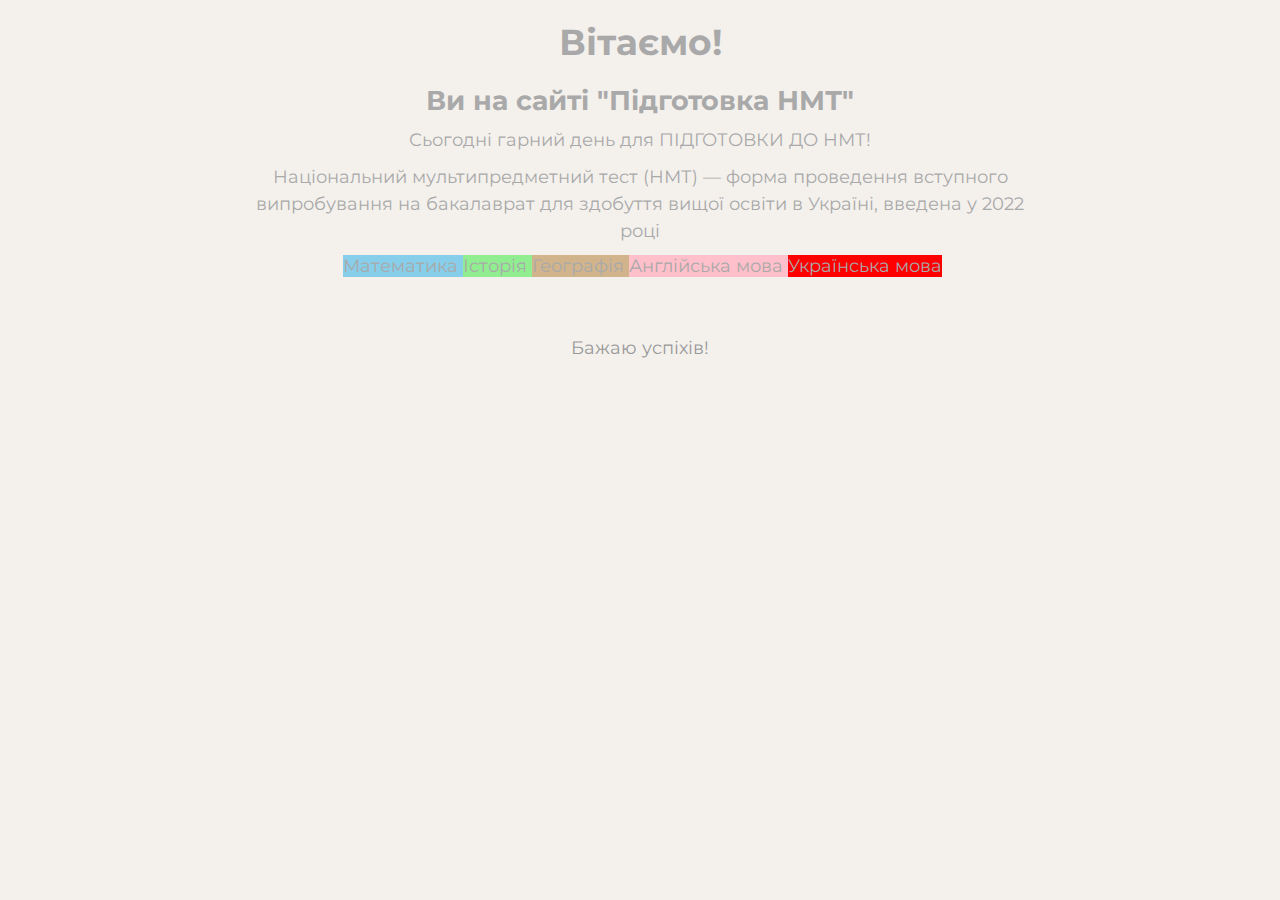
<file: index.html>
<html>
  <head>
    <title>Підготовка до НМТ</title>
    <link rel="stylesheet" href="main.css">
    <h1>Вітаємо!</h1>
    <h2>Ви на сайті "Підготовка НМТ"</h2>
  </head>
  <body>
    <p>Сьогодні гарний день для ПІДГОТОВКИ ДО НМТ!</p>
    <p>Національний мультипредметний тест (НМТ) — форма проведення вступного випробування 
      на бакалаврат для здобуття вищої освіти в Україні, введена у 2022 році </p>
    <img scr="https://ms.detector.media/doc/images/news/9448/i75_ArticleImage_9448.jpg">
    <a hrer="math.html" class="button_1"> Математика </a>
    <a hrer="history.html" class="button_2"> Історія </a>
    <a hrer="geography.html" class="button_3"> Географія </a>
    <a hrer="eng.html" class="button_4"> Англійська мова </a>
    <a hrer="ukr.html" class="button_5"> Українська мова </a>  
  </body>
  <footer>Бажаю успіхів!</footer>
    
</html>
</file>
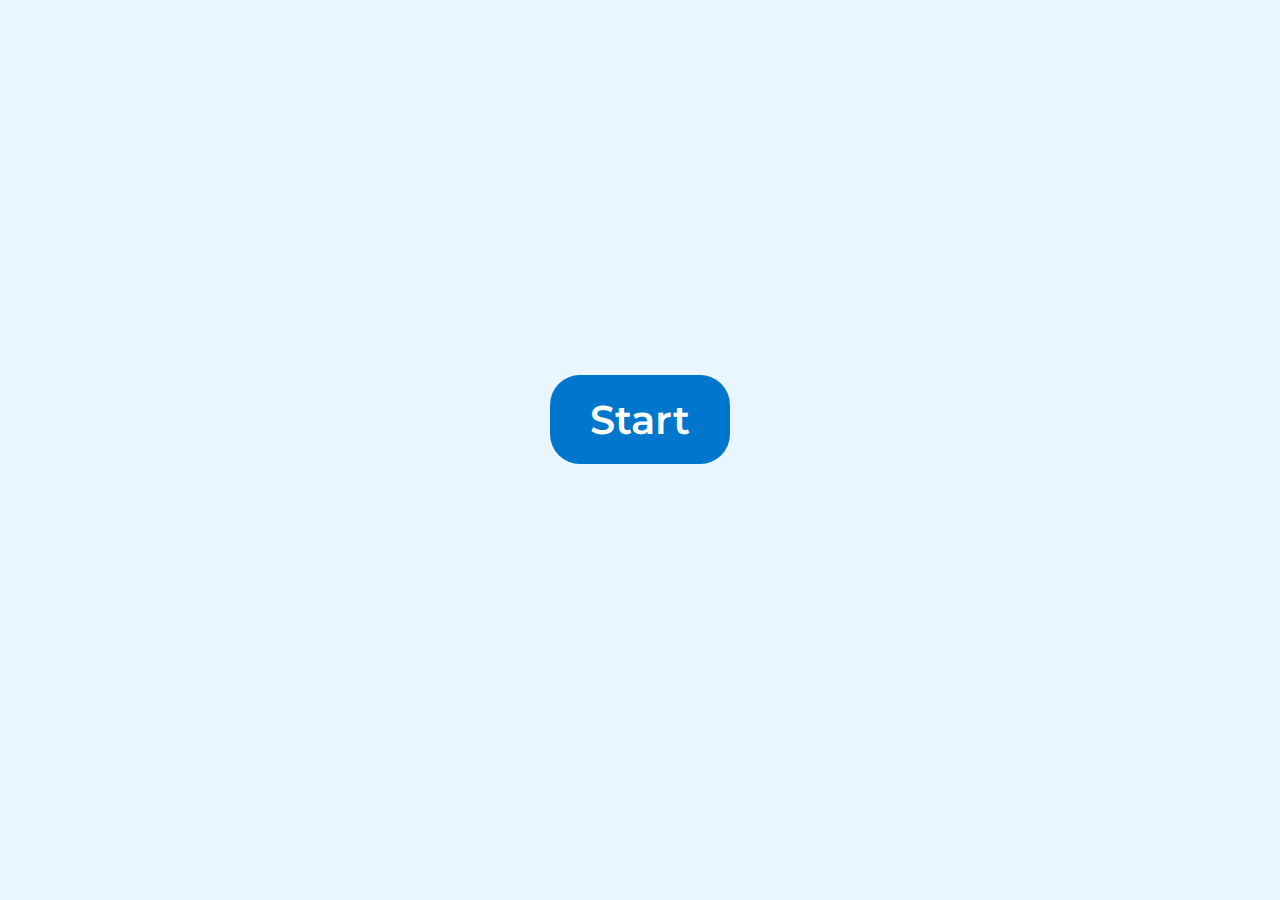
<file: eng.html>
<!DOCTYPE html>
<html lang='en'>
<head>
    <meta charset="UTF-8">
    <link rel="stylesheet" href="eng.css">
    <meta name='viewport' content='width=device-width, initial-scale=1.0'>
    <title>English Quiz</title>
</head>
<body>
    <div class="main-container">
        <div class="start">Start</div>
        <h3 class="result"></h3>
    </div>
    <div class="container" style="display:none;">
        <div class="question"></div>
        <div class="answers"></div>
    </div>
    <script src="eng.js"></script>
</body>
</html>
</file>
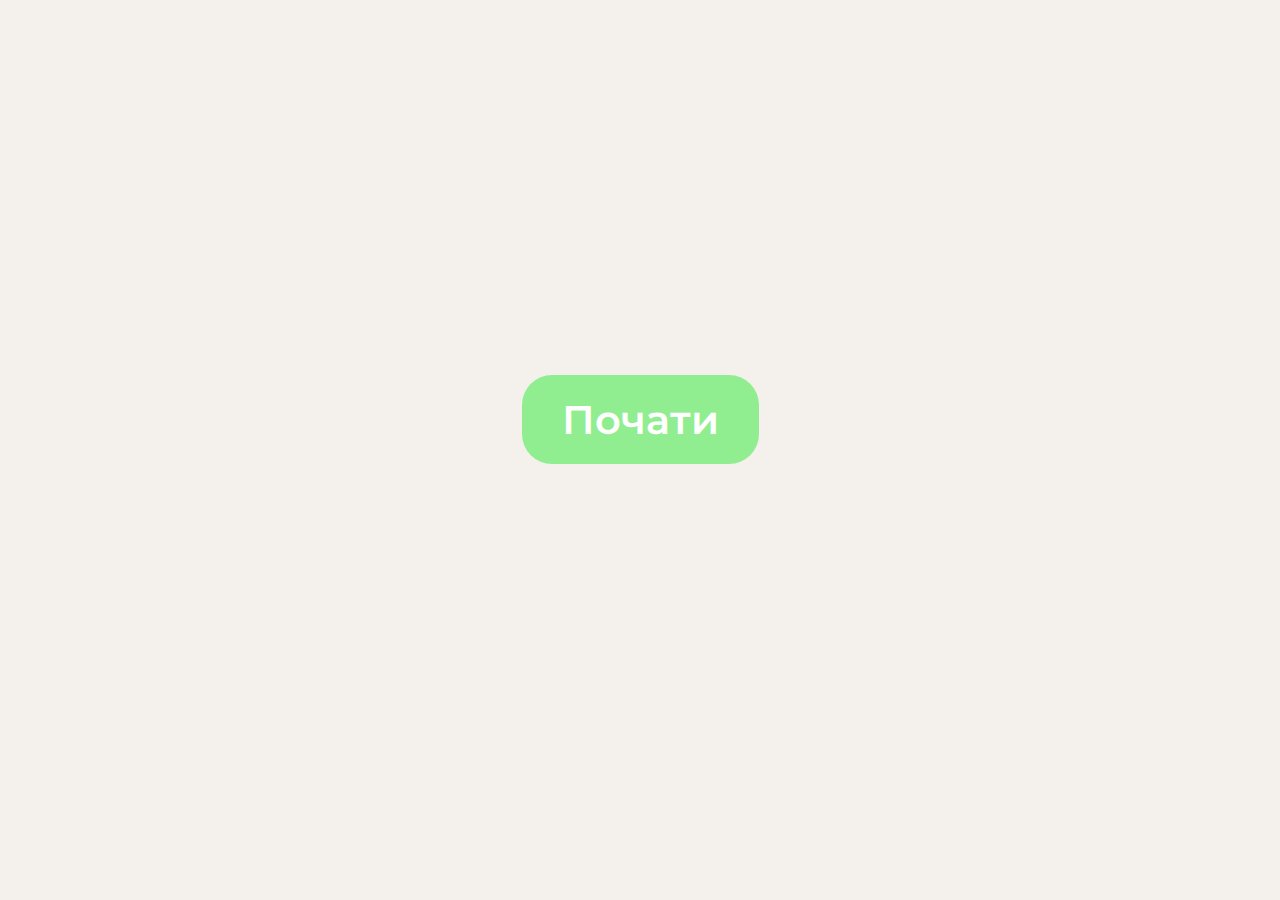
<file: geography.html>
<!DOCTYPE html>
<html lang='geo'>
<head>
    <meta charset="UTF-8">
    <link rel="stylesheet" href="geography.css">
    <meta name='viewport' content='width=device-width, initial-scale=1.0'>
    <title>Тест з історії</title>
</head>
<body>
    <div class="main-container">
        <div class="start">Почати</div>
        <h3 class="result"></h3>
    </div>
    <div class="container" style="display:none;">
        <div class="question"></div>
        <div class="answers"></div>
    </div>
    <script src="geography.js"></script>
</body>
</html>
</file>
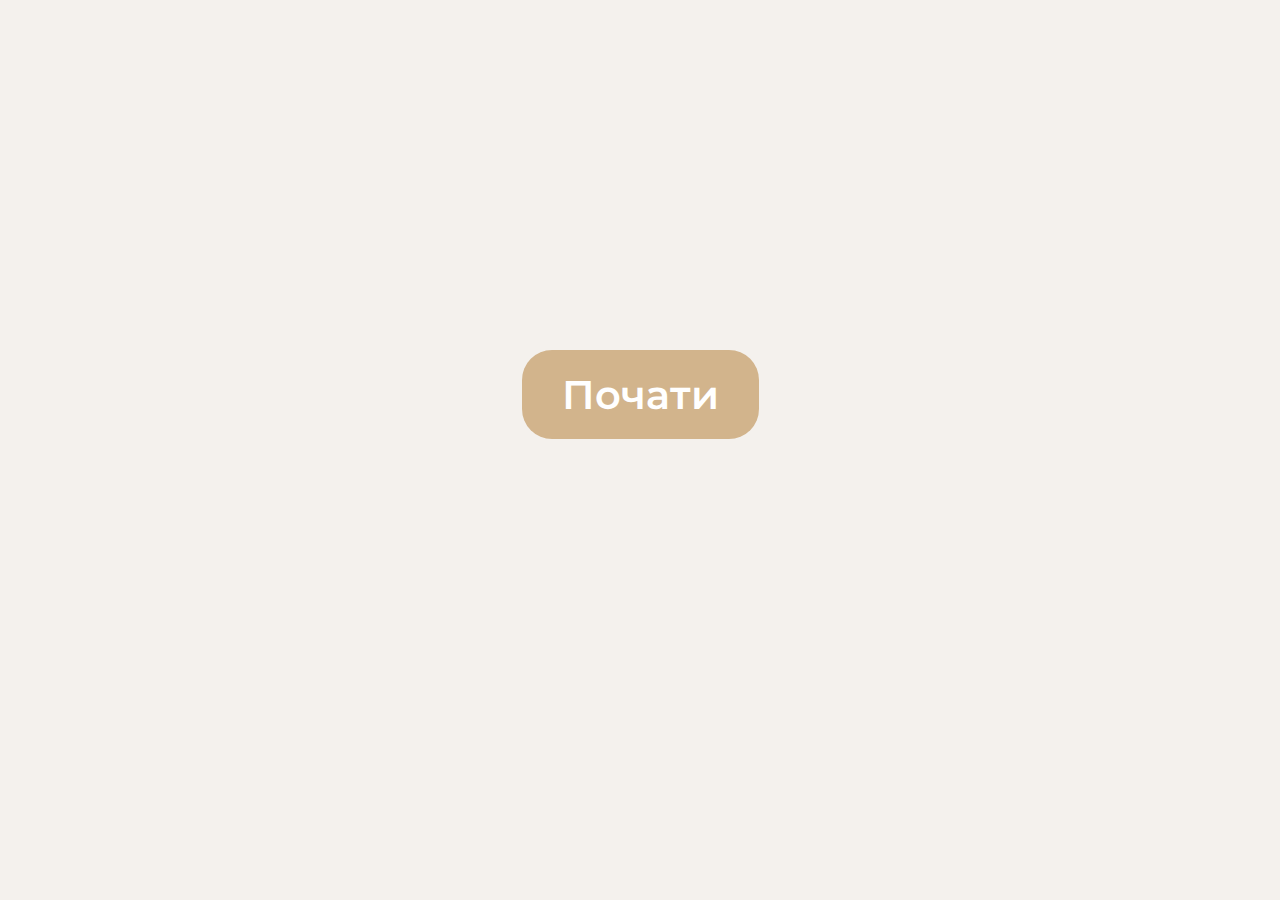
<file: history.html>
<!DOCTYPE html>
<html lang='his'>
<head>
    <meta charset="UTF-8">
    <link rel="stylesheet" href="history.css">
    <meta name='viewport' content='width=device-width, initial-scale=1.0'>
    <title>Тест з історії</title>
</head>
<body>
    <div class="main-container">
        <div class="start">Почати</div>
        <h3 class="result"></h3>
    </div>
    <div class="container" style="display:none;">
        <div class="question"></div>
        <div class="answers"></div>
    </div>
    <script src="history.js"></script>
</body>
</html>
</file>
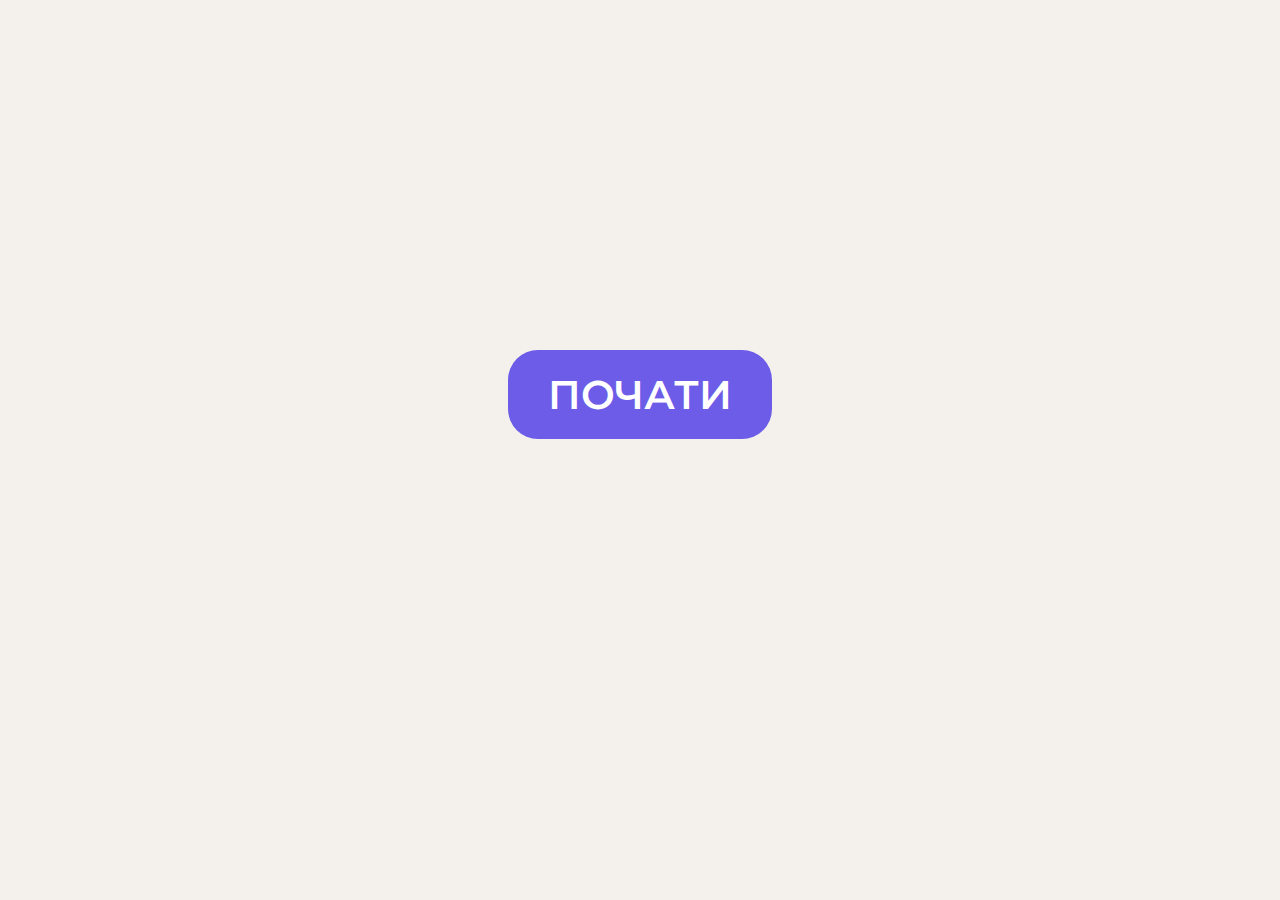
<file: ukr.html>
<!DOCTYPE html>
<html lang='uk'>
<head>
    <meta charset="UTF-8">
    <link rel="stylesheet" href="ukr.css">
    <meta name='viewport' content='width=device-width, initial-scale=1.0'>
    <title>Тест з української мови</title>
</head>
<body>
    <div class="main-container">
        <div class="start">Почати</div>
        <h3 class="result"></h3>
    </div>
    <div class="container" style="display:none;">
        <div class="question"></div>
        <div class="answers"></div>
    </div>
    <script src="ukr.js"></script>
</body>
</html>
</file>
<file: main.css>
@import url('https://fonts.googleapis.com/css2?family=Montserrat:wght@400;600;800&display=swap');

body {
  font-family: "Montserrat", sans-serif;
  font-size: 18px;
  background-color: #f4f1ed;
  color: darkgrey;
  text-align: center;
  margin: 0;
  padding: 0;
}

h1, h2 {
  color: darkgrey;
  margin: 20px 0 10px;
}

p {
  max-width: 800px;
  margin: 10px auto;
  line-height: 1.5;
}

.main-image {
  max-width: 90%;
  height: auto;
  margin: 30px auto 20px;
  display: block;
  border-radius: 10px;
  box-shadow: 0 4px 12px rgba(0,0,0,0.1);
}

.buttons {
  display: flex;
  flex-wrap: wrap;
  justify-content: center;
  gap: 15px;
  margin: 20px auto;
  padding: 0 10px;
  max-width: 900px;
}

.buttons a {
  text-decoration: none;
  padding: 12px 24px;
  font-size: 1em;
  font-weight: 600;
  color: #fff;
  border-radius: 25px;
  transition: transform 0.2s, box-shadow 0.2s;
  display: inline-block;
}

.buttons a:hover {
  transform: scale(1.05);
  box-shadow: 0 4px 12px rgba(0,0,0,0.2);
}

.button_1 { background: skyblue; }
.button_2 { background: lightgreen; }
.button_3 { background: tan; }
.button_4 { background: pink; }
.button_5 { background: red; }
.button_6 { background: violet; }

footer {
  margin-top: 40px;
  padding: 20px;
  color: #999;
  font-size: 1em;
}
</file>
<file: eng.css>
@import url('https://fonts.googleapis.com/css2?family=Montserrat:wght@400;600;800&display=swap');

body {
    font-family: "Montserrat", sans-serif;
    background-color: #eaf6ff; /* світло-блакитний фон */
    margin: 0;
    padding: 0;
    color: #1e3a5f; /* темно-синій текст */
    min-height: 100vh;
    display: flex;
    justify-content: center;
    align-items: center;
    text-align: center;
}

.container {
    display: flex;
    flex-direction: column;
    justify-content: center;
    align-items: center;
    padding: 40px 20px;
}

.question {
    font-size: 2.5em;
    text-align: center;
    margin-bottom: 30px;
    font-weight: 700;
    color: #145da0; /* яскраво-синій */
}

.answers {
    display: flex;
    flex-direction: column;
    gap: 15px;
    width: 100%;
    max-width: 650px;
}

.answer {
    font-size: 1.6em;
    border: 2px solid #2892d7;
    background-color: #d0e7ff;
    padding: 15px 25px;
    border-radius: 15px;
    text-align: center;
    cursor: pointer;
    transition: all 0.25s ease;
    color: #003f88;
}

.answer:hover {
    background-color: #a3ceff;
    border-color: #1c77c3;
    transform: scale(1.03);
    box-shadow: 0 4px 12px rgba(44, 62, 80, 0.2);
}

.start {
    padding: 20px 40px;
    font-size: 2.5em;
    font-weight: 600;
    border: none;
    background-color: #0077cc;
    color: #ffffff;
    border-radius: 30px;
    cursor: pointer;
    transition: background-color 0.3s ease, transform 0.2s ease;
}

.start:hover {
    background-color: #005fa3;
    transform: scale(1.05);
}

.main-container {
    height: 90vh;
    display: flex;
    flex-direction: column;
    justify-content: center;
    align-items: center;
    padding: 20px;
    text-align: center;
}

.result {
    font-size: 2em;
    margin-top: 30px;
    font-weight: 600;
    color: #0b2545;
}
</file>
<file: geography.css>
@import url('https://fonts.googleapis.com/css2?family=Montserrat:wght@400;600;800&display=swap');

body {
    font-family: "Montserrat", sans-serif;
    background-color: #f4f1ed;
    margin: 0;
    padding: 0;
    color: #333;
    min-height: 100vh;
    display: flex;
    justify-content: center;
    align-items: center;
    text-align: center;
}

.container {
    display: flex;
    flex-direction: column;
    justify-content: center;
    align-items: center;
    padding: 40px 20px;
}

.question {
    font-size: 2.5em;
    text-align: center;
    margin-bottom: 30px;
    font-weight: 600;
    color: #222;
    background-color: lightgreen;
}

.answers {
    display: flex;
    flex-direction: column;
    gap: 15px;
    width: 100%;
    max-width: 600px;
}

.answer {
    font-size: 1.8em;
    border: 2px solid #ff6b6b;
    background-color: lightgreen;
    padding: 15px 25px;
    border-radius: 20px;
    text-align: center;
    cursor: pointer;
    transition: all 0.2s ease-in-out;
}

.answer:hover {
    background-color: green;
    transform: scale(1.03);
}

.start {
    padding: 20px 40px;
    font-size: 2.5em;
    font-weight: 600;
    border: none;
    background-color: lightgreen;
    color: #fff;
    border-radius: 30px;
    cursor: pointer;
    transition: background-color 0.3s ease;
}

.start:hover {
    background-color: green;
}

.main-container {
    height: 90vh;
    display: flex;
    flex-direction: column;
    justify-content: center;
    align-items: center;
    padding: 20px;
    text-align: center;
}

.result {
    font-size: 2em;
    margin-top: 30px;
    font-weight: 500;
    color: #2d3436;
}
</file>
<file: history.css>
@import url('https://fonts.googleapis.com/css2?family=Montserrat:wght@400;600;800&display=swap');

body {
    font-family: "Montserrat", sans-serif;
    background-color: #f4f1ed;
    margin: 0;
    padding: 0;
    color: #333;
}

.container {
    display: flex;
    flex-direction: column;
    justify-content: center;
    align-items: center;
    padding: 40px 20px;
    display: none;
    
}

.question {
    font-size: 2.5em;
    text-align: center;
    margin-bottom: 30px;
    font-weight: 600;
    color: #222;
    background-color:tan;
}

.answers {
    display: flex;
    flex-direction: column;
    gap: 15px;
    width: 100%;
    max-width: 600px;
    
}

.answer {
    font-size: 1.8em;
    border: 2px solid #ff6b6b;
    background-color: #ffe5e0;
    padding: 15px 25px;
    border-radius: 20px;
    text-align: center;
    cursor: pointer;
    transition: all 0.2s ease-in-out;
    background-color:tan;
}

.answer:hover {
   
    border-color: #e44a4a;
    transform: scale(1.03);
    background-color:tan;
}

.start {
    padding: 20px 40px;
    font-size: 2.5em;
    font-weight: 600;
    border: none;
    background-color:tan;
    color: #fff;
    border-radius: 30px;
    cursor: pointer;
    transition: background-color 0.3s ease;
}

.start:hover {
   background-color:tan;
}

.main-container {
    height: 90vh;
    display: flex;
    flex-direction: column;
    justify-content: center;
    align-items: center;
    padding: 20px;
    text-align: center;
}

.result {
    font-size: 2em;
    margin-top: 30px;
    font-weight: 500;
    color: #2d3436;
}
</file>
<file: ukr.css>
@import url('https://fonts.googleapis.com/css2?family=Montserrat:wght@400;600;800&display=swap');

body {
    text-transform: uppercase;
    font-family: "Montserrat", sans-serif;
    background-color: #f4f1ed;
    margin: 0;
    padding: 0;
    color: #333;
}

.container {
    display: flex;
    flex-direction: column;
    justify-content: center;
    align-items: center;
    padding: 40px 20px;
    display: none;
}

.question {
    font-size: 2.5em;
    text-align: center;
    margin-bottom: 30px;
    font-weight: 600;
    color: #222;
}

.answers {
    display: flex;
    flex-direction: column;
    gap: 15px;
    width: 100%;
    max-width: 600px;
}

.answer {
    font-size: 1.8em;
    border: 2px solid #ff6b6b;
    background-color: #ffe5e0;
    padding: 15px 25px;
    border-radius: 20px;
    text-align: center;
    cursor: pointer;
    transition: all 0.2s ease-in-out;
}

.answer:hover {
    background-color: #ffb3a7;
    border-color: #e44a4a;
    transform: scale(1.03);
}

.start {
    padding: 20px 40px;
    font-size: 2.5em;
    font-weight: 600;
    border: none;
    background-color: #6c5ce7;
    color: #fff;
    border-radius: 30px;
    cursor: pointer;
    transition: background-color 0.3s ease;
}

.start:hover {
    background-color: #5a4cd2;
}

.main-container {
    height: 90vh;
    display: flex;
    flex-direction: column;
    justify-content: center;
    align-items: center;
    padding: 20px;
    text-align: center;
}

.result {
    font-size: 2em;
    margin-top: 30px;
    font-weight: 500;
    color: #2d3436;
}
</file>
